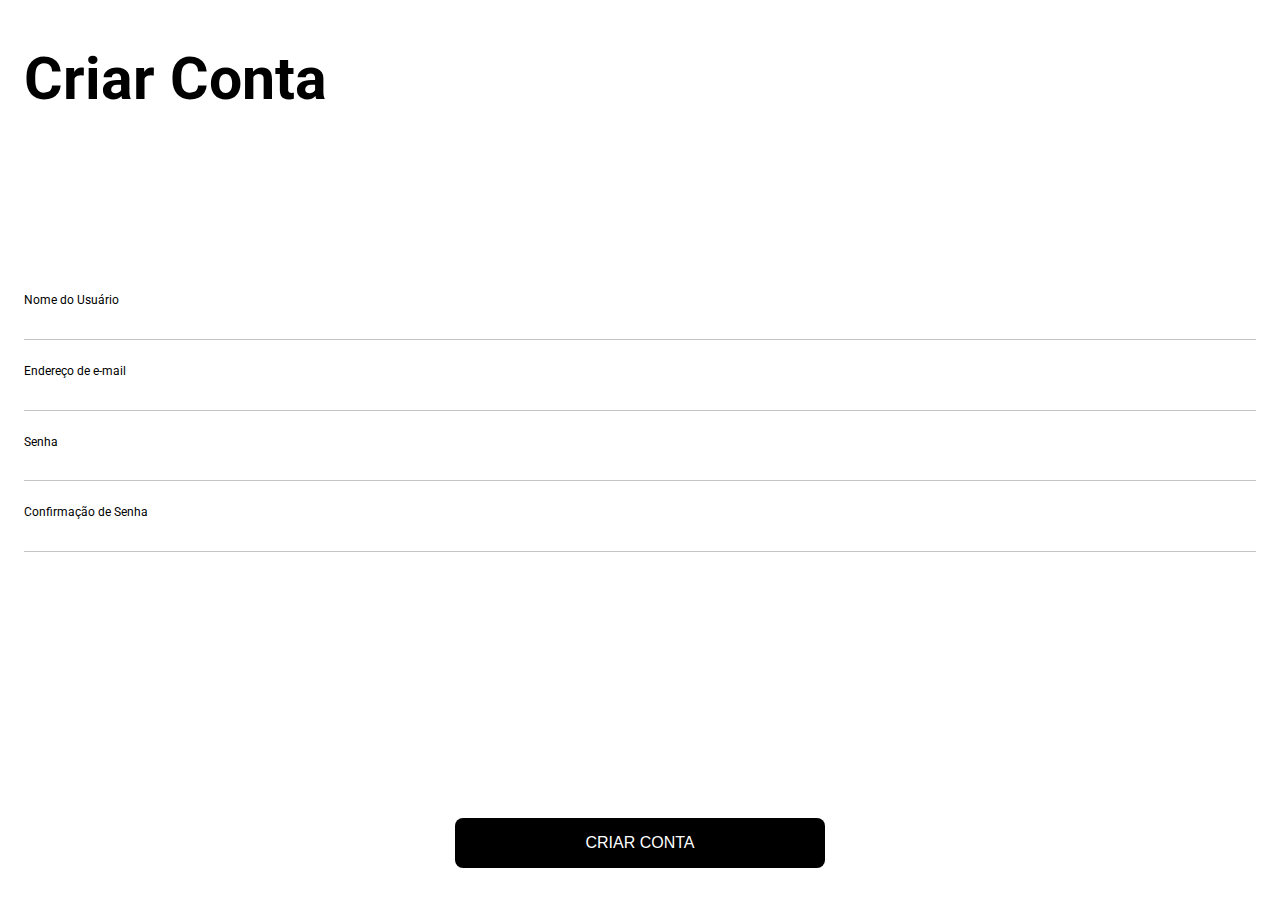
<file: index.html>
<!DOCTYPE html>
<html lang="pt-br">
<head>
    <meta charset="UTF-8">
    <meta name="viewport" content="width=device-width, initial-scale=1.0">
    <link rel="preconnect" href="https://fonts.googleapis.com">
    <link rel="preconnect" href="https://fonts.gstatic.com" crossorigin>
    <link href="https://fonts.googleapis.com/css2?family=Roboto:wght@100;300;400;500;700&display=swap" rel="stylesheet">
    <link rel="stylesheet" href="./css/style.css">
    <script src="../js/criar-conta.js" defer></script>
    <title>Criar Conta</title>
</head>
<body>
    <header>
        
            <h3> Criar Conta </h3>
        
        
    </header>
    <main>
        <form method="get" onsubmit="return false;">
            <fieldset>
                <div id="imagem-usuario">
                    

                    <input id="foto-perfil" type="file">
                </div>
                <div>
                    <label for="name"> Nome do Usuário </label>
                    <input type="text" name="name" id="name" required>
                </div>
                <div>
                    <label for="email"> Endereço de e-mail </label>
                    <input type="email" name="email" id="email" required>
                </div>
                <div>
                    <label for="password"> Senha </label>
                    <input type="password" name="password" id="password" required minlength="4">
                </div>
                <div>
                    <label for="password"> Confirmação de Senha </label>
                    <input type="password" name="password-confirmation" id="password-confirmation" required>
                </div>
            </fieldset>
            <button class="botao botao-verde" id="criar-conta">
                Criar Conta
            </button>
        </form>
    </main>
</body>
</html>
</file>
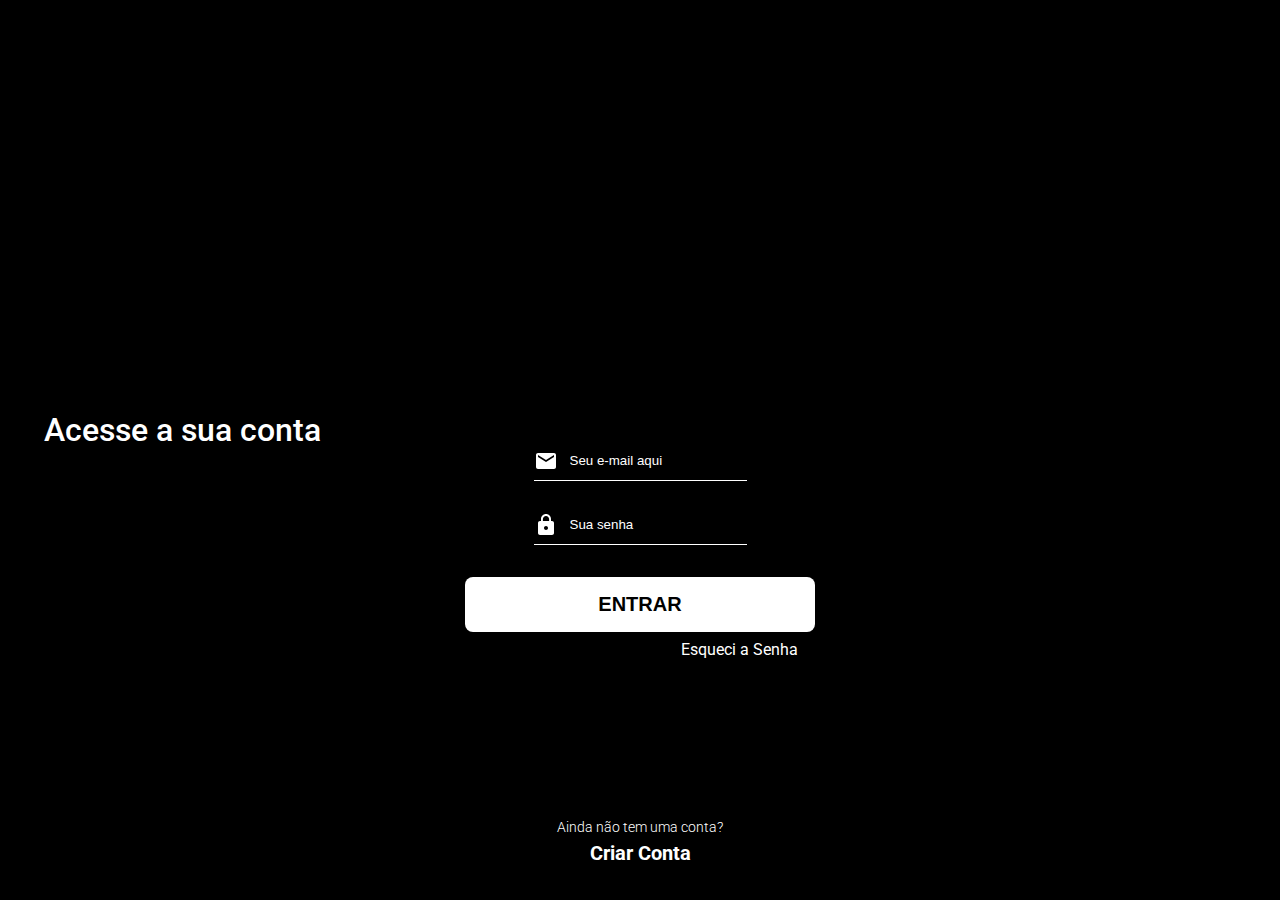
<file: login.html>
<!DOCTYPE html>
<html lang="pt-br">
<head>
    <meta charset="UTF-8">
    <meta name="viewport" content="width=device-width, initial-scale=1.0">
    <link rel="preconnect" href="https://fonts.googleapis.com">
    <link rel="preconnect" href="https://fonts.gstatic.com" crossorigin>
    <link href="https://fonts.googleapis.com/css2?family=Roboto:wght@100;300;400;500;700&display=swap" rel="stylesheet">
  <link rel="stylesheet" href="./css/login.css">
  <link rel="stylesheet" href="./css/style.css">
    <script src="./js/login.js" defer></script>
    <title>Login</title>
</head>
<body>
    <header>
        
    </header>
    <main>
        <div class="text">
            <h1> Acesse a sua conta </h1>
        </div>
        <form method="get" onsubmit="return false;">
            <label class="input">
                <img src="./img/Email.svg" alt="Email">  
                <input type="email" placeholder="Seu e-mail aqui" aria-placeholder="Seu e-mail aqui" name="email" id="email" required autocomplete="on">
            </label>
            <label class="input">
                <img src="./img/Lock.svg" alt="Email">
                <input type="password" placeholder="Sua senha" aria-placeholder="Sua senha" name="senha" id="senha" required>
            </label>
            <div class="container-botao">
                <button class="botao" id="botao">
                        Entrar
                </button>
                <span> 
                    <a href="#"> Esqueci a Senha </a> 
                </span>
            </div>
        </form>
    </main>
    <footer>
        <span> Ainda não tem uma conta? </span>
        <a href="./index.html"> Criar Conta </a>
    </footer>
</body>
</html>
</file>
<file: css/style.css>
*{
    margin: 0;
    padding: 0;
    box-sizing: border-box;
}

a{
    text-decoration: none;
    color: inherit;
    display: block;
}
ul, ol, li{
    list-style: none;
}

button{
    background-color: inherit;
    box-shadow: none;
    border: none;
    cursor: pointer;
    padding-inline: 0;
    padding-block: 0;
}

input, input:focus{
    box-shadow: 0 0 0 0;
    border: none;
    outline: 0;
    background: transparent;
} 

input::placeholder{
    color: inherit;
    font-family: inherit;
}

input[type="search"]::-webkit-search-decoration,
input[type="search"]::-webkit-search-cancel-button,
input[type="search"]::-webkit-search-results-button,
input[type="search"]::-webkit-search-results-decoration {
  display: none;
}

*::-webkit-scrollbar{
    display: none;
}

:root{
    --laranja: #F27706;
    --branco: #ffffff;
    --verde: #199570;
    --verde-claro: #23CB98;
    --vermelho: #F93030;
    --vermelho-hover: #fc3838;
    --cinza: #999999;
    --cinza-claro: #F5F5F5;
    --cinza-comentario: #AEA6A6;
    --cinza-usuario: #C4C4C4;
    --bege: #F4E2D1;
    --gradiente-laranja: linear-gradient(180deg, rgba(252,121,0,0.85) 35%, rgba(252,121,0,0) 100%);
    --gradiente-laranja-desktop: linear-gradient(180deg, rgba(252,121,0,1) 5%, rgba(255,153,60,0.85) 50%, rgba(252,121,0,1) 95%);
    --fonte-principal: 'Roboto', sans-serif;
}
body{
    font-family: var(--fonte-principal);
    display: grid;
    grid-template-rows: 10vh 1fr;
    height: 100vh;

 
}   

header{
    padding: 5vh 1.5rem 0 1.5rem;
    display: grid;
    grid-template-rows: auto 1fr;
    align-items: start;
    z-index: 1;
    font-size: 50px;
}
.h3{
    font-size: 600px;
}


main{
    position: relative;
    z-index: 1;
    display: flex;
    justify-content: center;
    padding: 0.5rem 1.5rem 2rem 1.5rem;
    border-radius: 2rem 2rem 0 0;
    margin-top: calc(15vh + 1.5rem);
}

main form{
    display: flex;
    flex-direction: column;
    align-items: center;
    justify-content: space-between;
    width: 100%;
}


#imagem-usuario img{
    width: 70%;
    height: 70%;
}

#imagem-usuario label{
    position: absolute;
    background-color: var(--vermelho);
    display: flex;
    align-items: center;
    justify-content: center;
    border-radius: 50%;
    padding: 0.3rem;
    bottom: 0;
    right: 0;
    cursor: pointer;
}

#imagem-usuario label img{
    width: 1.5rem;
    height: 1.5rem;
}

#imagem-usuario input{
    display: none;
}

main form fieldset{
    border: none;
    display: flex;
    flex-direction: column;
    align-items: center;
    gap: 2.25rem;
    width: 100%;
}

main form fieldset div{
    display: flex;
    flex-direction: column;
    width: 100%;
    gap: 0.30rem;
    position: relative;
}

main form fieldset div label{
    color: black;
    font-size: 0.75rem;
}

main form fieldset div input{
    color: black;
    font-weight: 600;
    font-size: 0.875rem;
}

main form fieldset div:not(:first-child)::after{
    content: '';
    display: block;
    width: 100%;
    min-height: 1px;
    position: absolute;
    background-color: var(--cinza-usuario);
    bottom: -0.75rem;
}

.botao{
    width: 30%;
    padding-block: 1rem;
    background-color: var(--branco);
    border-radius: 0.5rem;
    color: black;
    text-transform: uppercase;
    font-weight: 700;
    font-size: 1.25rem;
}

.botao a{
    width: 100%;
    height: 100%;
}

.botao-verde{
    background-color: black;
    color: var(--branco);
    font-size: 1rem;
    font-weight: 500;
}
.label{
    color: black;
}
</file>
<file: css/login.css>
body{
    display: grid;
    grid-template-rows: auto 1fr 10vh;
    padding: 25px 20px 35px 20px;
    font-family: var(--fonte-principal);
    background-color: black;
}

header img{
    max-width: 80vw;
    height: 15vh;
}

main{
    display: flex;
    flex-direction: column;
    justify-content: space-evenly;
    color: var(--branco);
    background-color: #000;
}

.text{
    display: flex;
    flex-direction: column;
    gap: 12px;
}

.text h1{
    font-weight: 500;
    font-size: 2rem;
    width: 70%;
}

.text p{
    font-weight: 300;
    font-size: 1rem;
}

main form{
    padding: 0 12px;
    display: grid;
    align-items: center;
    gap: 2.5rem;
}

.input{
    gap: 12px;
    display: flex;
    align-items: center;
    position: relative;
}

.input::after{
    content: '';
    display: block;
    width: 100%;
    height: 1px;
    position: absolute;
    background-color: var(--branco);
    bottom: -8px;
}

.input input, .input input::placeholder{
    color: var(--branco);
    font-weight: 300;
    width: 100%;
}

.container-botao{
    display: grid;
    gap: 0.5rem;
    width: 30%;
}

form button{
    place-self: center center;
    width: 100% !important;
}

form span{
    place-self: center right;
    padding-right: 5%;
}

footer{
    display: flex;
    flex-direction: column;
    gap: 6px;
    align-items: center;
    justify-content: center;
    color: var(--branco);
}

footer span{
    font-size: 0.875rem;
    font-weight: 300;
   
}

footer a{
    font-weight: 700;
    font-size: 1.25rem;
    text-shadow: 2px 2px 2px #000;
}
</file>
